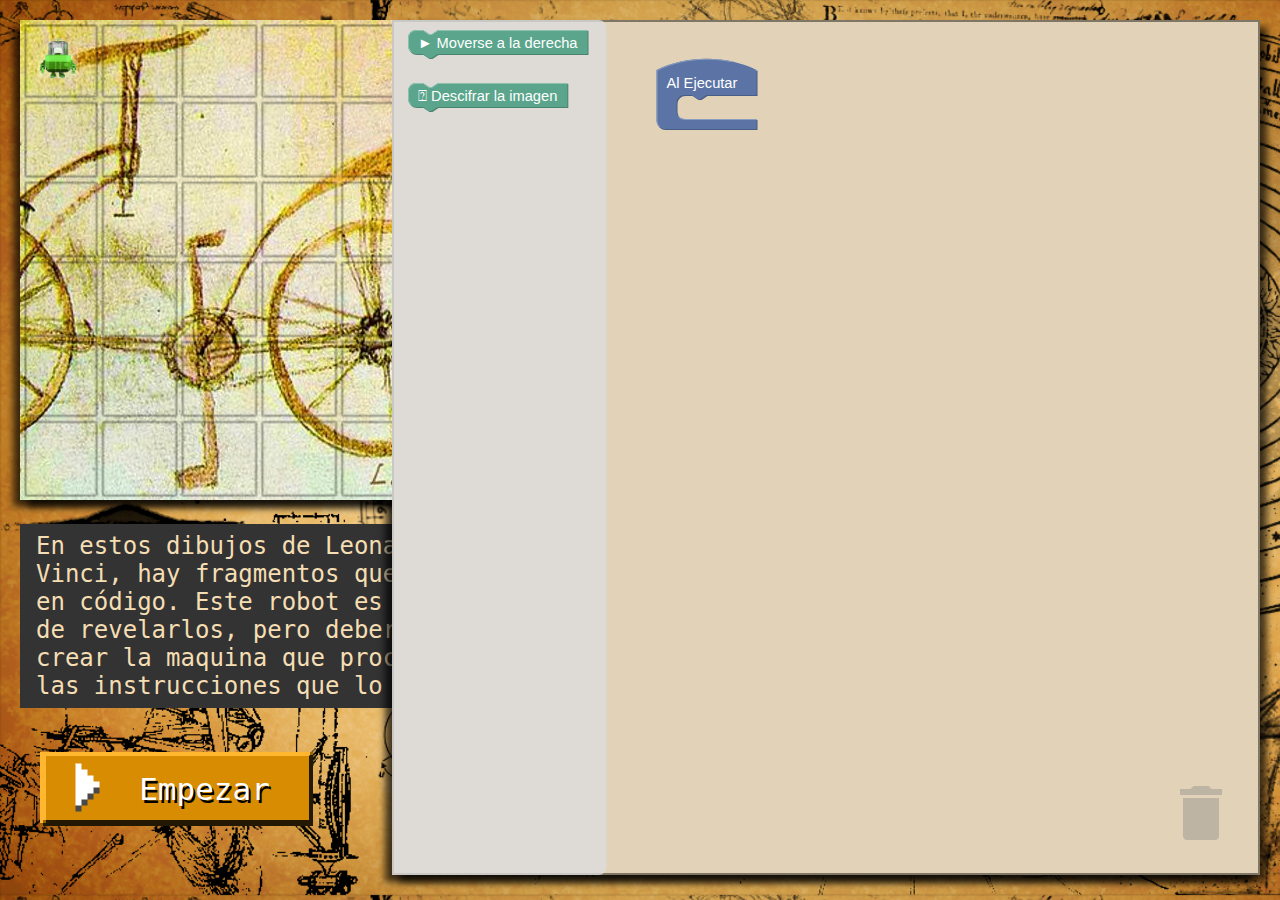
<file: index.html>
<!DOCTYPE html>
<html>

<head>
    <meta charset="utf-8">
    <title>Da Vinci</title>
    <link rel="stylesheet" href="vinci.css">
</head>

<body class="start">

    <div class="container">
        <div class="row">
            <div id="leftCol">
                <div class="row">
                    <div id="game" class="level0">
                        <div id="player">
                        </div>
                        <div class="grid">
                        </div>
                    </div>
                    <p id="hud">
                    </p>
                    <p class="startText">
                        En estos dibujos de Leonardo da Vinci, hay fragmentos que estan en código. Este robot es capaz de revelarlos, pero deberas crear la maquina que procese las instrucciones que lo guien.
                    </p>
                    <p class="succeedText">Lo has resuelto! Continua con el proximo desafío.</p>
                    <p class="failedText">Algo en tu maquina no anduvo bien. Corrigela y vuelve a intentarlo.</p>
                    <p class="runningText">
                        <img src="l.gif" />
                    </p>
                    <p class="wonText">
                        <img src="l.gif" />
                        <br /><br /> Felicitaciones! <br /><br /> Ahora continua en el lugar donde se crean las maquinas, y no olvides esta clave:
                        <br /><br />
                        <img style="background:white;" src="davi.png" />
                    </p>

                </div>
                <div class="row">
                    <button id="startButton" onclick="startButton()">Empezar</button>
                    <button id="runButton" onclick="runButton()">Ejecutar</button>
                    <button id="resetButton" onclick="resetButton()">Reintentar</button>
                    <button id="nextButton" onclick="nextButton()">Continuar</button>
                    <button id="restartButton" onclick="restartButton()">Recomenzar</button>
                </div>

            </div>
            <div id="rightCol">
                <div id="blocklyDiv"></div>
            </div>
        </div>
    </div>

    <xml id="startBlocks" style="display: none">
        <block type="on_start" inline="false" x="50" y="50">
            <statement name="DO">
            </statement>
        </block>
    </xml>

    <xml id="toolbox0" style="display: none">
        <block type="move_right"></block>
        <block type="decode_message"></block>
    </xml>

    <xml id="toolbox1" style="display: none">
        <block type="move_right"></block>
        <block type="move_down"></block>
        <block type="decode_message"></block>
    </xml>


    <xml id="toolbox2" style="display: none">
        <block type="controls_repeat_ext"></block>
        <block type="math_number"></block>
        <block type="move_right"></block>
        <block type="move_down"></block>
        <block type="move_left"></block>
        <block type="move_up"></block>
        <block type="decode_message"></block>
    </xml>

    <xml id="toolbox3" style="display: none">
        <block type="controls_repeat_ext"></block>
        <block type="math_number"></block>
        <block type="move_right"></block>
        <block type="move_down"></block>
        <block type="move_left"></block>
        <block type="move_up"></block>
        <block type="decode_message"></block>
    </xml>


    <script src="js/jquery-3.1.1.min.js"></script>
    <script src="js/blockly_compressed.js"></script>
    <script src="js/blocks_compressed.js"></script>
    <script src="js/es.js"></script>
    <script src="js/javascript_compressed.js"></script>
    <script src="js/vinci.js"></script>

</body>

</html>
</file>
<file: vinci.css>
body {
    background: url("bg.jpg");
    background-size: cover;
    margin: 0;
}

rect.blocklyMainBackground {
    stroke-width: 4px;
    stroke: #7f7665;
    fill: #e2d2b8 !important;
}

#textarea {
    font-weight: bold;
    text-shadow: 2px 1px 2px rgba(255, 255, 255, 0.6);
    font-family: monospace;
    padding: 97px;
    outline: 0;
    background-color: rgba(0, 0, 0, 0.5);
    margin: 0;
    min-height: 200px;
    width: 74%;
    padding: 70px 14%;
    border: none;
    display: block;
    background: url(t.png);
    background-size: cover;
    background-color: rgba(0, 0, 0, 0.7);
    font-size: 16px;
    color: #0f0b02;
}

#blocklyDiv {
    height: 95vh;
    width: 100%;
}

#hud, #game, #blocklyDiv {
    box-shadow: 7px 7px 7px rgba(0, 0, 0, 0.7), -7px 7px 7px rgba(0, 0, 0, 0.7);
}

p, #hud {
    background: #333;
    color: wheat;
    font-family: monospace;
    font-size: 24px;
    padding: 8px 16px;
    width: 448px;
}

.container {
    margin: 20px;
}

.row {
    clear: both;
}

.row:after {
    content: "";
    display: table;
    clear: both;
}

#leftCol {
    float: left;
    width: 30%;
}

#rightCol {
    float: right;
    width: 70%;
}

#game {
    width: 480px;
    height: 480px;
    position: relative;
}

#player {
    margin: 18px;
    z-index: 100;
    width: 40px;
    height: 40px;
    background: url(p.png);
    background-size: cover;
    position: absolute;
}

button {
    color: white;
    font-family: monospace;
    margin: 20px;
    border: none;
    cursor: pointer;
    width: 273px;
    height: 74px;
    background: url(run.png);
    background-size: cover;
    font-weight: 400;
    font-size: 31px;
    padding-left: 62px;
    text-shadow: 2px 3px 0px black;
}


#game .grid {
    width: 480px;
    height: 480px;
    position: absolute;
    background-image: url(g.png);
    background-size: cover;
    top: 0;
    left: 0;
    opacity: 0.5;
}

.piece {
    width: 74px;
    height: 74px;
    filter: invert(0.8) blur(1px);
    position: absolute;
}

#game.level0, #game.level0 .piece {
    background: url(level0.jpg) no-repeat;
}

#game.level1, #game.level1 .piece {
    background: url(level1.jpg) no-repeat;
}

#game.level2, #game.level2 .piece {
    background: url(level2.jpg) no-repeat;
}

#game.level3, #game.level3 .piece {
    background: url(level3.jpg) no-repeat;
}


#startButton,
#runButton,
#resetButton,
#nextButton,
#restartButton,
.startText,
.runningText,
.succeedText,
.failedText,
.wonText,
#hud,
.won #game,
.won #rightCol{
  display: none;
}


.start .startText,
.start #startButton,
.build #runButton,
/*.running #hud,*/
.running .runningText,
.succeed .succeedText,
.succeed #nextButton,
.failed .failedText,
.failed #resetButton,
.won .wonText,
.won #restartButton{
  display: block;
}
</file>
